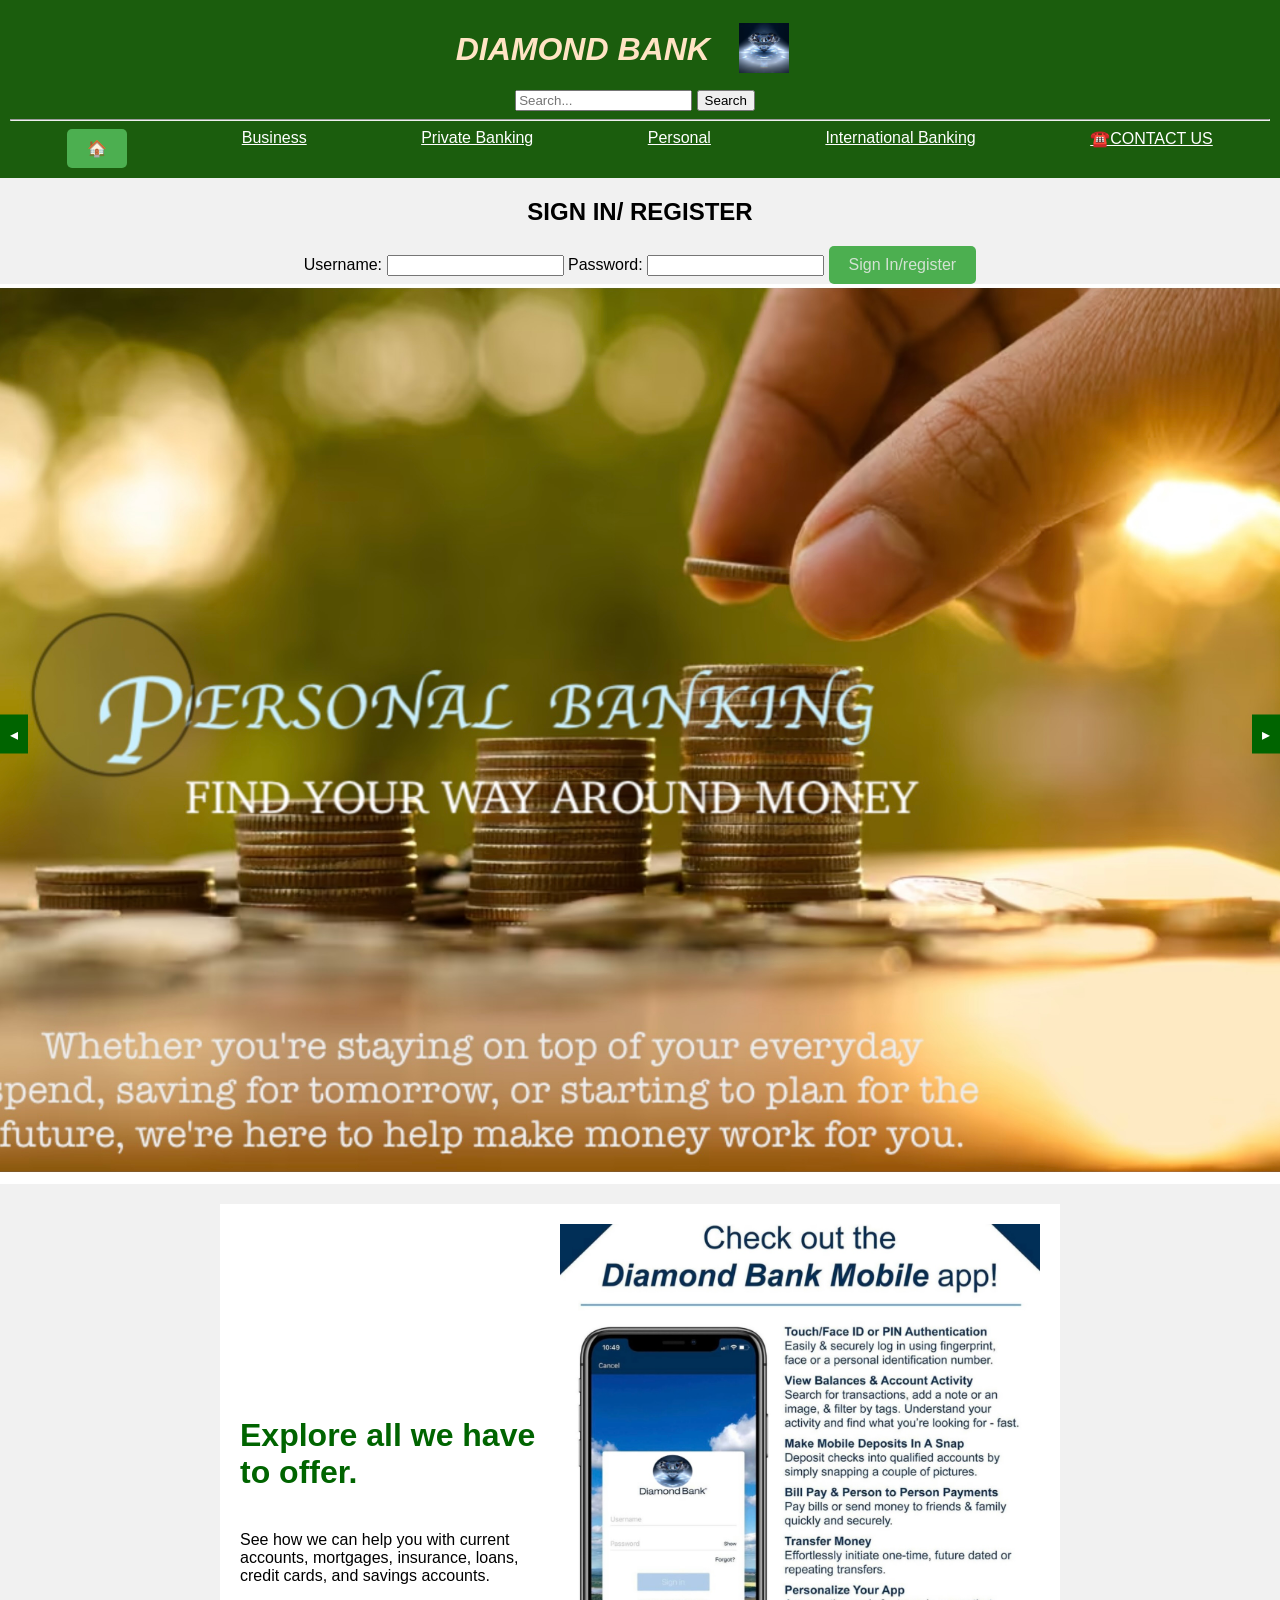
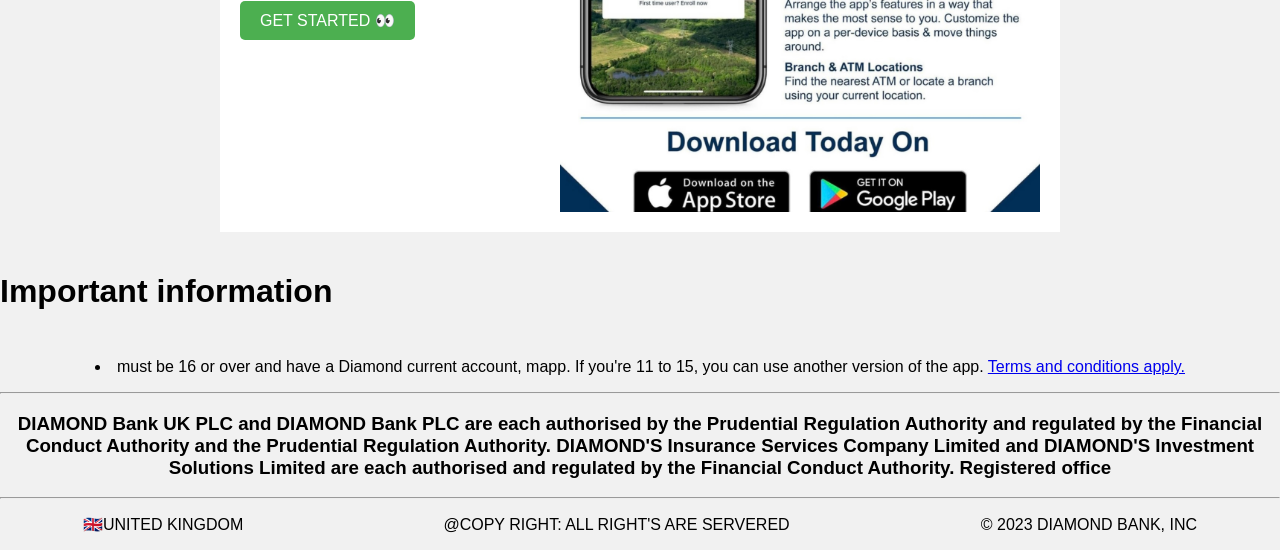
<file: index.html>
<!DOCTYPE html>
<html lang="en">
<head>
    <meta charset="UTF-8">
    <meta name="viewport" content="width=device-width, initial-scale=1.0">
    <title>DIAMONDBANK</title>
    <link rel="stylesheet" href="STYLE.CSS">
<style>
 body {
            font-family: Arial, sans-serif;
            margin: 0;
        }

        header {
            background-color: #115703f3;
            padding: 10px;
            text-align: center;
        }

        .website-name {
            display: inline-block;
            vertical-align: middle;
            text-decoration: none;
            color:bisque;
            font-style: italic;
        }

        .logo {
            display: inline-block;
            vertical-align: middle;
            margin-right: 10px; /* Adjust the margin as needed */
            width: 100px;
        }

        .search-bar {
            display: inline-block;
            vertical-align: middle;
            margin-right: 10px; /* Adjust the margin as needed */
            width: 300px;
        }

        .button {
            display: inline-block;
            padding: 10px 20px;
            font-size: 16px;
            text-align: center;
            text-decoration: none;
            background-color: #4CAF50;
            color: white;
            border: none;
            border-radius: 5px;
            cursor: pointer;
        }


</style>


    
</head>

<body>
    <header>



        <div class="website-name">
            <a href="index.html"></a>
          <h1>DIAMOND BANK</h1></a>
        </div>
        <div class="logo">
            <img src="dia.jpg.webp" alt="Logo" width="50" height="50" >
        </div>
        <form action="https://www.google.com/webhp?hl=en&ictx=2&sa=X&ved=0ahUKEwidm7rduoaDAxWeaUEAHecmCjUQPQgJ" method="get">
            <div class="search-bar">
                <input type="text" name="q" placeholder="Search...">
                <button type="submit">Search</button>
            </div>
        </form>
  
<hr>
        <nav>
            <a href="index.html" class="button" title="HOME">🏠</a>
            <a href="business.html" title=" market" style="text-decoration: underline;">Business</a>
            <a href="private.html" title="private" style="text-decoration: underline;">Private Banking</a>
            <a href="personal.html"  title="your account" style="text-decoration: underline;">Personal</a>
            <a href="inter.html" title="word wide" style="text-decoration: underline;">International Banking</a>
            <a href="CON.HTML" title="HELP" style="text-decoration: underline;">☎️CONTACT US</a>
        </nav>  

    </header  >

    <div class="container">
        <form id="signInForm">
            <h2>SIGN IN/ REGISTER</h2>
            <label for="username">Username:</label>
            <input type="text" id="username" name="username" required>
    
            <label for="password">Password:</label>
            <input type="password" id="password" name="password" required>
    
            <button type="button" onclick="signIn()" style="color: #d3e2d3;" class="button">Sign In/register</button>
    
            <div class="loader" id="loader"></div>
    
        </form>
    </div>


    <div class="slider-container">
        <div class="slider">
            <div class="slide">
                <img src="pence.jpeg" alt="Slide 1">
            </div>
            <div class="slide">
                <img src="phonee.png" alt="Slide 2">
            </div>
        </div>
        <div class="controls">
            <div class="control-btn" onclick="prevSlide()">&#9666;</div>
            <div class="control-btn" onclick="nextSlide()">&#9656;</div>
        </div>
    </div>

    <div class="content">
        <div class="content-text">
            <p> <h1 style="color: darkgreen;">Explore all we have to offer. </h1> <br>See how we can help you with current accounts, mortgages, insurance, loans, credit cards, and savings accounts.</p>
            <a href="https://www.diamond.bank/career-opportunities" class="button">GET STARTED 👀</a>

        </div> 
        <img class="side-image" src="IMG_8805.jpg" alt="Side Image" >
    </div>

    <script>
        const slider = document.querySelector('.slider');
        let currentSlide = 0;

        function nextSlide() {
            if (currentSlide < slider.children.length - 1) {
                currentSlide++;
            } else {
                currentSlide = 0;
            }
            updateSliderPosition();
        }

        function prevSlide() {
            if (currentSlide > 0) {
                currentSlide--;
            } else {
                currentSlide = slider.children.length - 1;
            }
            updateSliderPosition();
        }

        function updateSliderPosition() {
            const newTranslate = -currentSlide * 100; // Assuming each slide is 100%
            slider.style.transform = `translateX(${newTranslate}%)`;
        }
    </script>
    
<footer>
<p>
    <h1 style="position: absolute;">  Important information </h1> 

</p>
<br><br>
<br>
<br>
<br>
<p>
<li> must be 16 or over and have a Diamond current account, mapp. If you're 11 to 15, you can use another version of the app. <A href="https://www.google.com/webhp?hl=en&ictx=2&sa=X&ved=0ahUKEwixoYC18YqDAxWP9rsIHfSnCLYQPQgK" >Terms and conditions apply.</A> </li>
</p>
<hr>
<h3>
   DIAMOND Bank UK PLC and  DIAMOND Bank PLC are each authorised by the Prudential Regulation Authority and regulated by the Financial Conduct Authority and the Prudential Regulation Authority.

   DIAMOND'S Insurance Services Company Limited and  DIAMOND'S Investment Solutions Limited are each authorised and regulated by the Financial Conduct Authority.
    
    Registered office 









</h3>



<hr style="color: darkgreen;">
<p>

    🇬🇧UNITED KINGDOM &nbsp;&nbsp;&nbsp;&nbsp;&nbsp;&nbsp;&nbsp;&nbsp;&nbsp;&nbsp;&nbsp;&nbsp;&nbsp;&nbsp;&nbsp;&nbsp;&nbsp;&nbsp;&nbsp;   &nbsp; &nbsp;&nbsp;&nbsp;&nbsp;&nbsp;&nbsp;&nbsp;      &nbsp;&nbsp;&nbsp;&nbsp;&nbsp;&nbsp;&nbsp;&nbsp;&nbsp;&nbsp;&nbsp;&nbsp;&nbsp;    @COPY RIGHT: ALL RIGHT'S ARE SERVERED       &nbsp;&nbsp;&nbsp;&nbsp;&nbsp;&nbsp;&nbsp;&nbsp;&nbsp;&nbsp;&nbsp;&nbsp;&nbsp;&nbsp;&nbsp;&nbsp;&nbsp;&nbsp;&nbsp;&nbsp;&nbsp;&nbsp;&nbsp;&nbsp;&nbsp;&nbsp;&nbsp;&nbsp;&nbsp;&nbsp;&nbsp;&nbsp;&nbsp;&nbsp;&nbsp;&nbsp;&nbsp;&nbsp;&nbsp;&nbsp;&nbsp;                       © 2023 DIAMOND BANK, INC
</p>











</footer>








    <script src="SCRIPT.JS"></script>
    
</body>
</html>
</file>
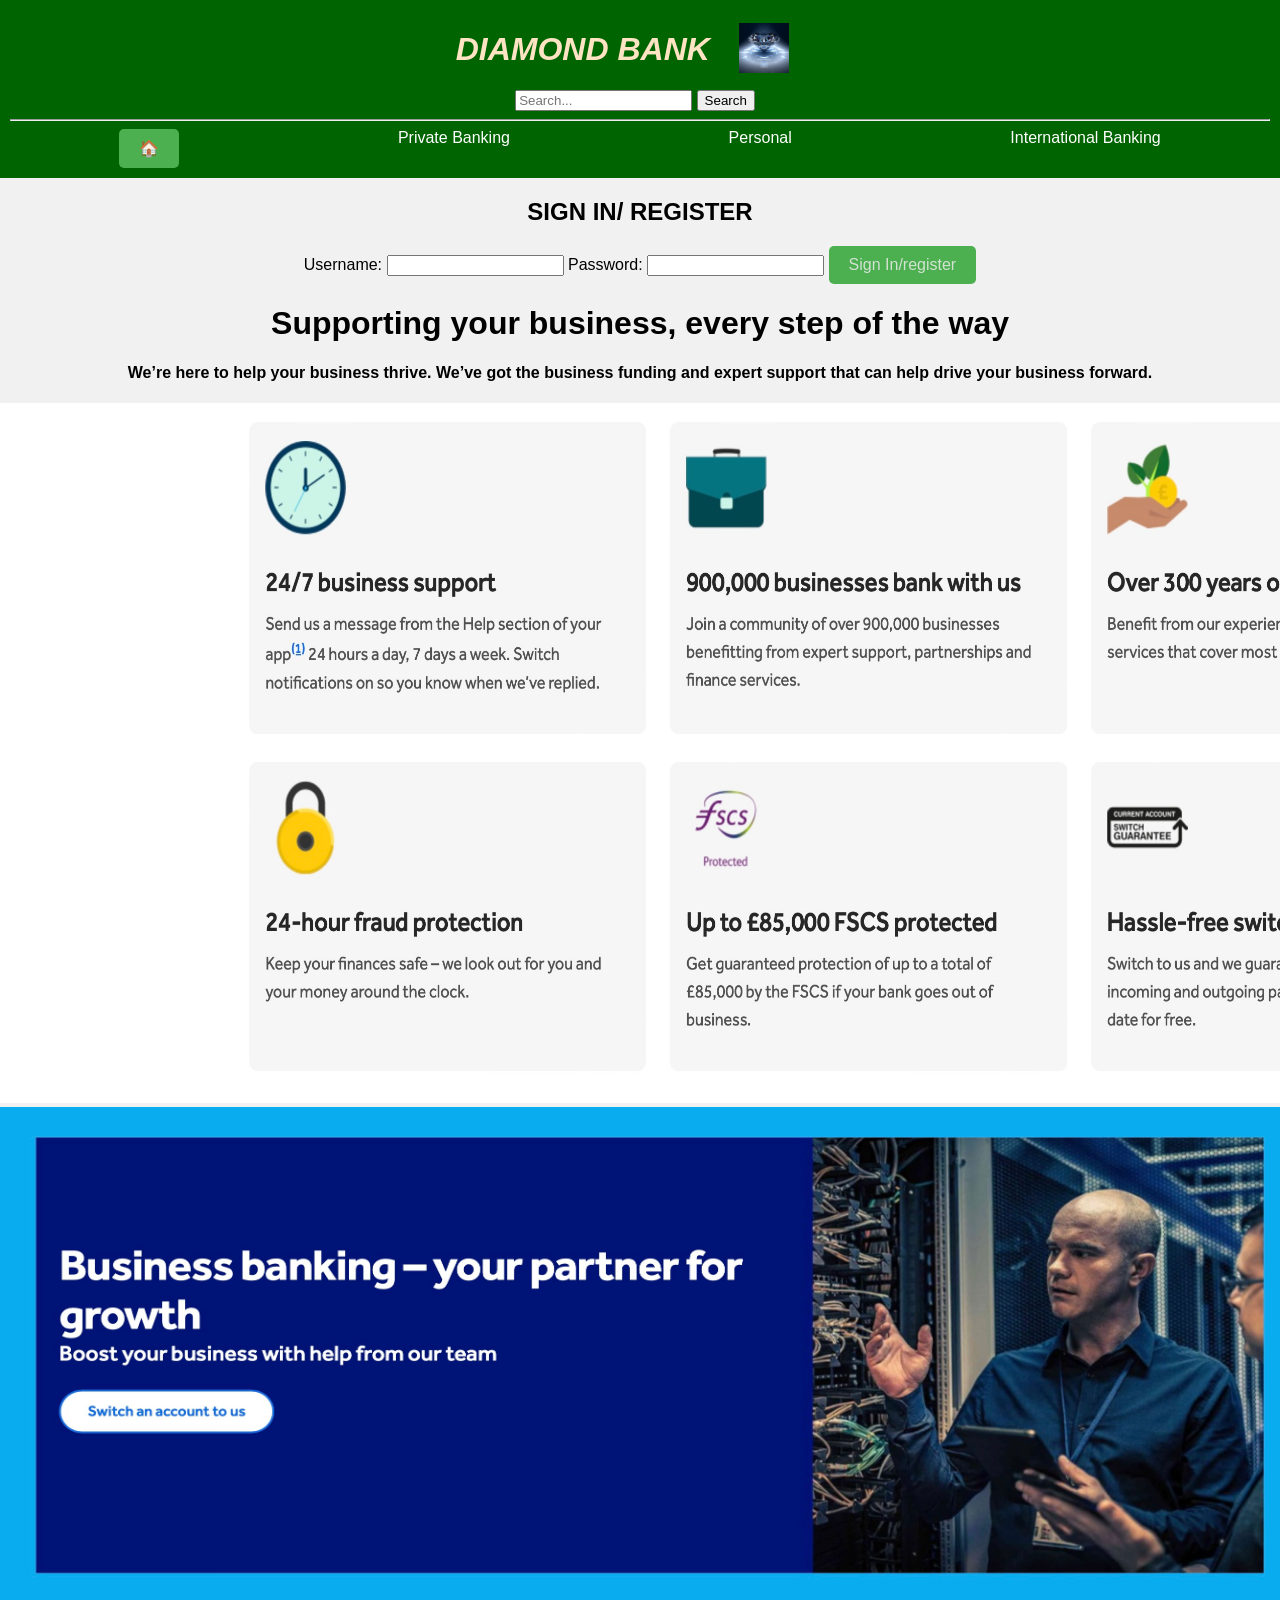
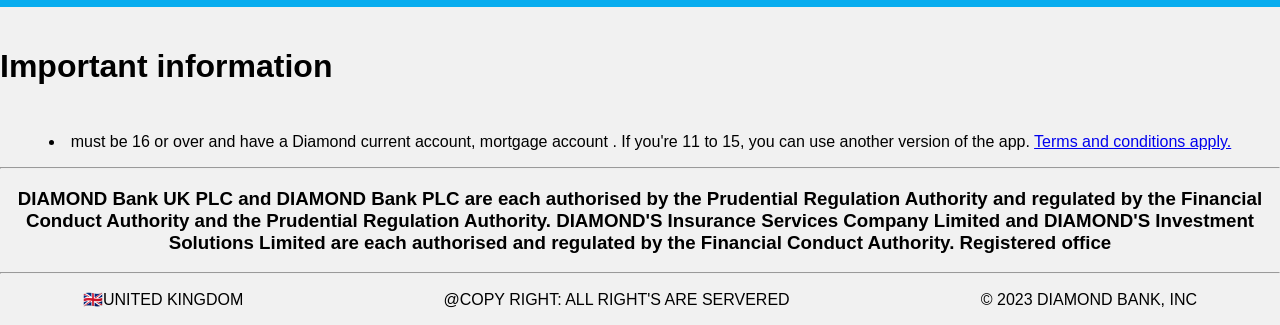
<file: business.html>
<!DOCTYPE html>
<html lang="en">
<head>
    <meta charset="UTF-8">
    <meta name="viewport" content="width=device-width, initial-scale=1.0">
    <title>DIAMONDBANK</title>
    <link rel="stylesheet" href="STYLE.CSS">
    <script src="SCRIPT.JS"></script>
    <style>
        body {
                   font-family: Arial, sans-serif;
                   margin: 0;
               }
       
               header {
                   background-color: #115703f3;
                   padding: 10px;
                   text-align: center;
               }
       
               .website-name {
                   display: inline-block;
                   vertical-align: middle;
                   text-decoration: none;
                   color:bisque;
                   font-style: italic;
               }
       
               .logo {
                   display: inline-block;
                   vertical-align: middle;
                   margin-right: 10px; /* Adjust the margin as needed */
                   width: 100px;
               }
       
               .search-bar {
                   display: inline-block;
                   vertical-align: middle;
                   margin-right: 10px; /* Adjust the margin as needed */
                   width: 300px;
               }


              
               </style>
               </head>
               <Body>

                <header>



                    <div class="website-name">
                        <a href="index.html"></a>
                        <h1>DIAMOND BANK</h1>
                    </div>
                    <div class="logo">
                        <img src="dia.jpg.webp" alt="Logo" width="50" height="50">
                    </div>
                    <form action="https://www.google.com/?client=safari" method="get">
                        <div class="search-bar">
                            <input type="text" name="q" placeholder="Search...">
                            <button type="submit">Search</button>
                        </div>
                    </form>
              
            <hr>
                    <nav>
                        <a href="index.html" class="button" title="HOME">🏠</a>
                        <a href="private.html" title="private">Private Banking</a>
                        <a href="personal.html" title="your account">Personal</a>
                        <a href="inter.html" title="word wide">International Banking</a>
                    </nav>  
            
                </header  >
            
<style>
                body {
                    font-family: Arial, sans-serif;
                    margin: 0;
                    padding: 0;
                }
                
                header {
                    background-color: #006400; /* Dark green background color */
                    color: #fff; /* Text color */
                    padding: 10px;
                    text-align: centers;
                }
                
                nav {
                    display: flex;
                    justify-content: space-around;
                }
                
                nav a {
                    text-decoration: none;
                    color: #fff; /* Link color */
                }

                .button {
            display: inline-block;
            padding: 10px 20px;
            font-size: 16px;
            text-align: center;
            text-decoration: none;
            background-color: #4CAF50;
            color: white;
            border: none;
            border-radius: 5px;
            cursor: pointer;
        }

</style>

<div class="container">
    <form id="signInForm">
        <h2>SIGN IN/ REGISTER</h2>
        <label for="username">Username:</label>
        <input type="text" id="username" name="username" required>

        <label for="password">Password:</label>
        <input type="password" id="password" name="password" required>

        <button type="button" onclick="signIn()" style="color: #d3e2d3;" class="button">Sign In/register</button>

        <div class="loader" id="loader"></div>

    </form>
</div>

  <P><H1>Supporting your business, every step of the way</H1></P> 

  <P><H4>We’re here to help your business thrive. We’ve got the business funding and expert support that can help drive your business forward.</H4></P> 
  <img src="bus1.jpeg" width="1700" height="700">
  <img src="business.jpeg" width="1300" height="500">

  <footer>
    <p>
        <h1 style="position: absolute;">  Important information </h1> 
    
    </p>
    <br><br>
    <br>
    <br>
    <br>
    <p>
    <li> must be 16 or over and have a Diamond current account, mortgage account . If you're 11 to 15, you can use another version of the app. <A href="JD" >Terms and conditions apply.</A> </li>
    </p>
    <hr>
    <h3>
       DIAMOND Bank UK PLC and  DIAMOND Bank PLC are each authorised by the Prudential Regulation Authority and regulated by the Financial Conduct Authority and the Prudential Regulation Authority.
    
       DIAMOND'S Insurance Services Company Limited and  DIAMOND'S Investment Solutions Limited are each authorised and regulated by the Financial Conduct Authority.
        
        Registered office
    
    
    
    
    
    
    
    
    
    </h3>
    
    
    
    <hr style="color: darkgreen;">
    <p>
    
        🇬🇧UNITED KINGDOM &nbsp;&nbsp;&nbsp;&nbsp;&nbsp;&nbsp;&nbsp;&nbsp;&nbsp;&nbsp;&nbsp;&nbsp;&nbsp;&nbsp;&nbsp;&nbsp;&nbsp;&nbsp;&nbsp;   &nbsp; &nbsp;&nbsp;&nbsp;&nbsp;&nbsp;&nbsp;&nbsp;      &nbsp;&nbsp;&nbsp;&nbsp;&nbsp;&nbsp;&nbsp;&nbsp;&nbsp;&nbsp;&nbsp;&nbsp;&nbsp;    @COPY RIGHT: ALL RIGHT'S ARE SERVERED       &nbsp;&nbsp;&nbsp;&nbsp;&nbsp;&nbsp;&nbsp;&nbsp;&nbsp;&nbsp;&nbsp;&nbsp;&nbsp;&nbsp;&nbsp;&nbsp;&nbsp;&nbsp;&nbsp;&nbsp;&nbsp;&nbsp;&nbsp;&nbsp;&nbsp;&nbsp;&nbsp;&nbsp;&nbsp;&nbsp;&nbsp;&nbsp;&nbsp;&nbsp;&nbsp;&nbsp;&nbsp;&nbsp;&nbsp;&nbsp;&nbsp;                       © 2023 DIAMOND BANK, INC
    </p>
    
    
    
    
    
    
    
    
    
    
    
    </footer>
    
               </Body>
               </html>
</file>
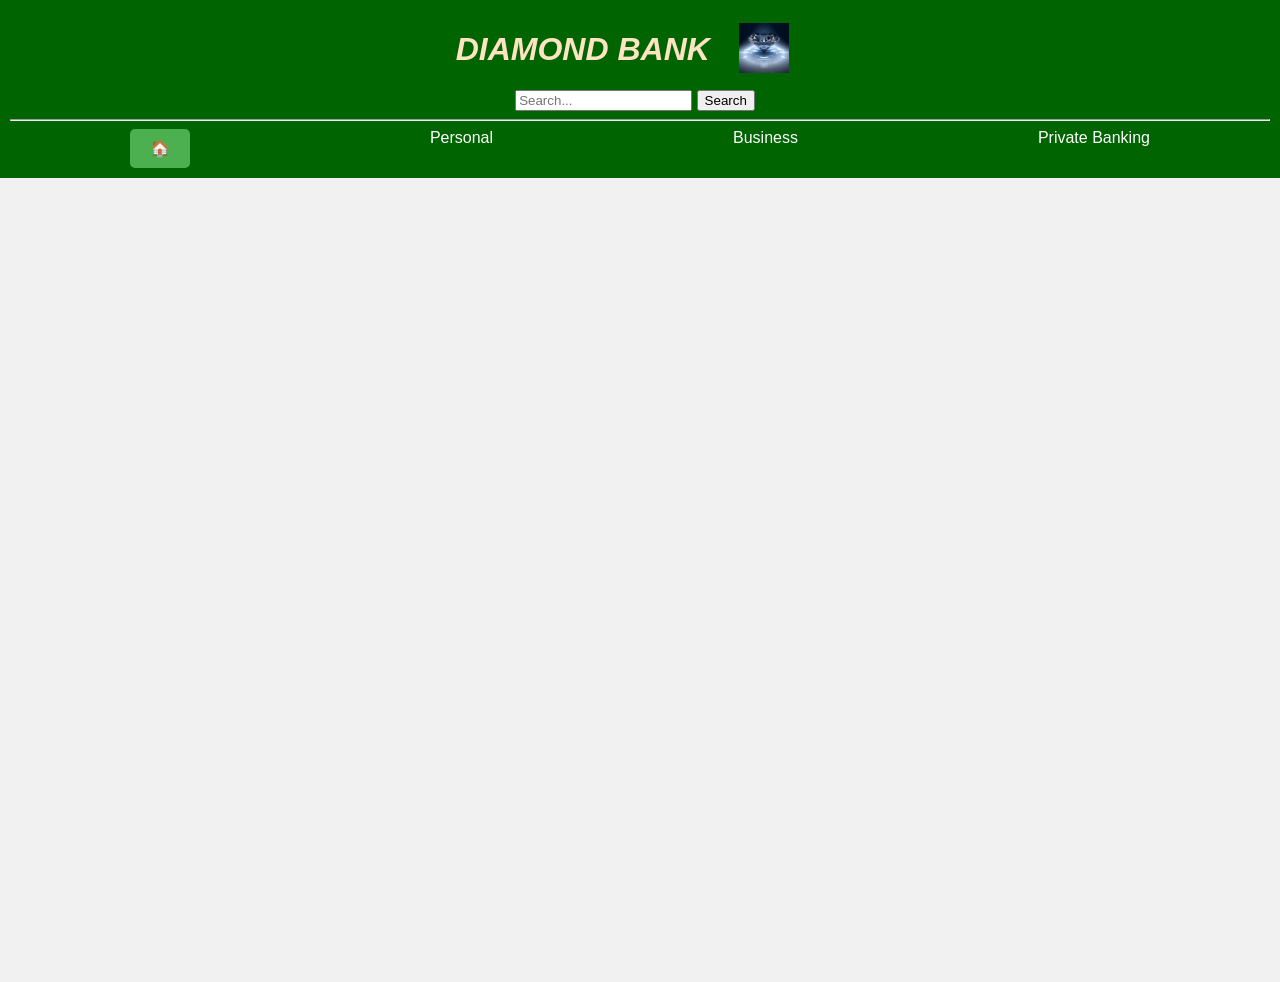
<file: inter.html>
<!DOCTYPE html>
<html lang="en">
<head>
    <meta charset="UTF-8">
    <meta name="viewport" content="width=device-width, initial-scale=1.0">
    <title>DIAMONDBANK</title>
    <link rel="stylesheet" href="STYLE.CSS">
    <script src="SCRIPT.JS"></script>
    
    <style>
        body {
                   font-family: Arial, sans-serif;
                   margin: 0;
               }
       
               header {
                   background-color: #115703f3;
                   padding: 10px;
                   text-align: center;
               }
       
               .website-name {
                   display: inline-block;
                   vertical-align: middle;
                   text-decoration: none;
                   color:bisque;
                   font-style: italic;
               }
       
               .logo {
                   display: inline-block;
                   vertical-align: middle;
                   margin-right: 10px; /* Adjust the margin as needed */
                   width: 100px;
               }
       
               .search-bar {
                   display: inline-block;
                   vertical-align: middle;
                   margin-right: 10px; /* Adjust the margin as needed */
                   width: 300px;
               }


              
               </style>
               </head>
               <Body>

                <header>



                    <div class="website-name">
                        <a href="index.html"></a>
                        <h1>DIAMOND BANK</h1>
                    </div>
                    <div class="logo">
                        <img src="dia.jpg.webp" alt="Logo" width="50" height="50">
                    </div>
                    <form action="https://www.google.com/?client=safari" method="get">
                        <div class="search-bar">
                            <input type="text" name="q" placeholder="Search...">
                            <button type="submit">Search</button>
                        </div>
                    </form>
              
            <hr>
                    <nav>
                        <a href="index.html" class="button" title="HOME">🏠</a>
                        <a href="personal.html" title="your account">Personal</a>
                        <a href="business.html" title=" market">Business</a>
                        <a href="private.html" title="private">Private Banking</a>
                        
                    </nav>  
            
                </header  >
            
<style>
                body {
                    font-family: Arial, sans-serif;
                    margin: 0;
                    padding: 0;
                }
                
                header {
                    background-color: #006400; /* Dark green background color */
                    color: #fff; /* Text color */
                    padding: 10px;
                    text-align: centers;
                }
                
                nav {
                    display: flex;
                    justify-content: space-around;
                }
                
                nav a {
                    text-decoration: none;
                    color: #fff; /* Link color */
                }


                .button {
            display: inline-block;
            padding: 10px 20px;
            font-size: 16px;
            text-align: center;
            text-decoration: none;
            background-color: #4CAF50;
            color: white;
            border: none;
            border-radius: 5px;
            cursor: pointer;
        }
</style>



</div>
<iframe width="1800px" height="800px" src="https://forms.office.com/Pages/ResponsePage.aspx?id=4pQkXTjloUSLlUpdwWJfRPTYiRS3eXxBnd7jZt5mdi1UOVUxRk8zMTZNQllZMVdIR1BRUENGTzVDNy4u&embed=true" frameborder="0" marginwidth="0" marginheight="0" style="border: none; max-width:100%; max-height:100vh" allowfullscreen webkitallowfullscreen mozallowfullscreen msallowfullscreen> </iframe>

               </Body>
               </html>
</file>
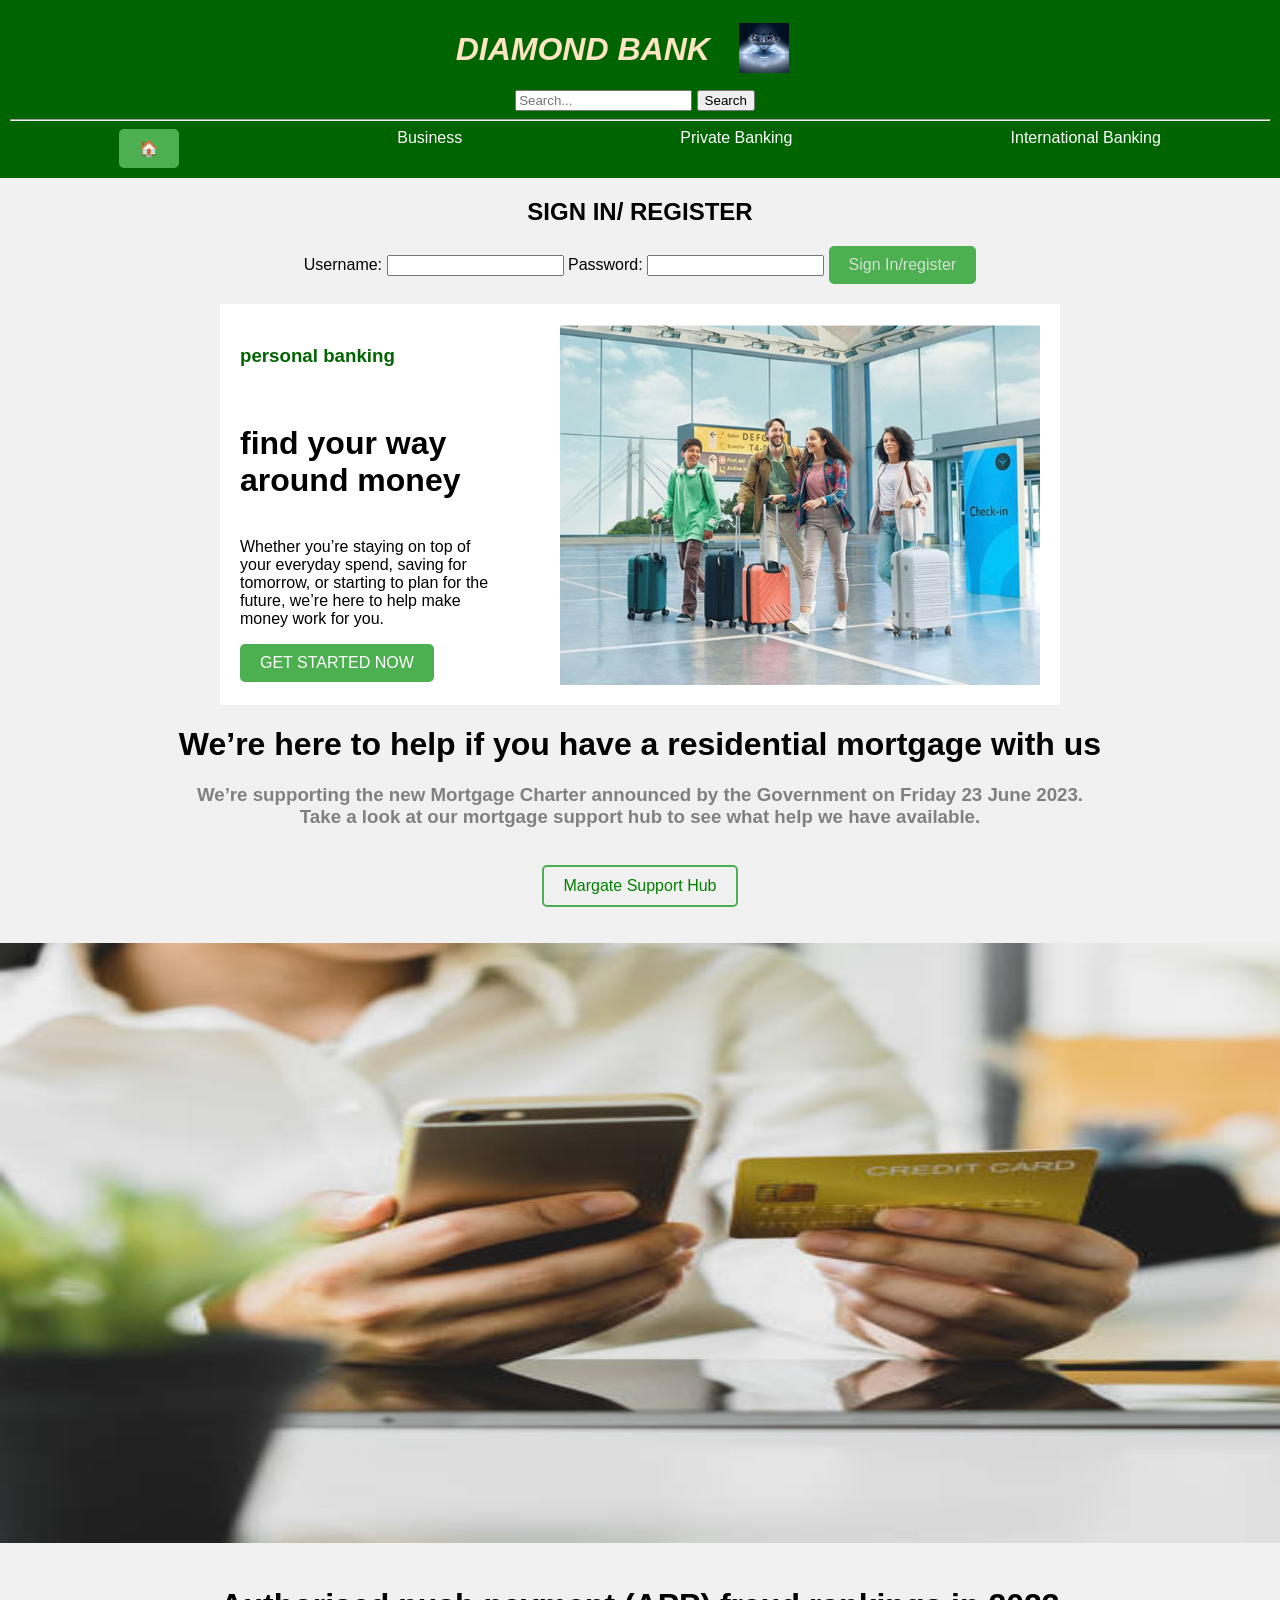
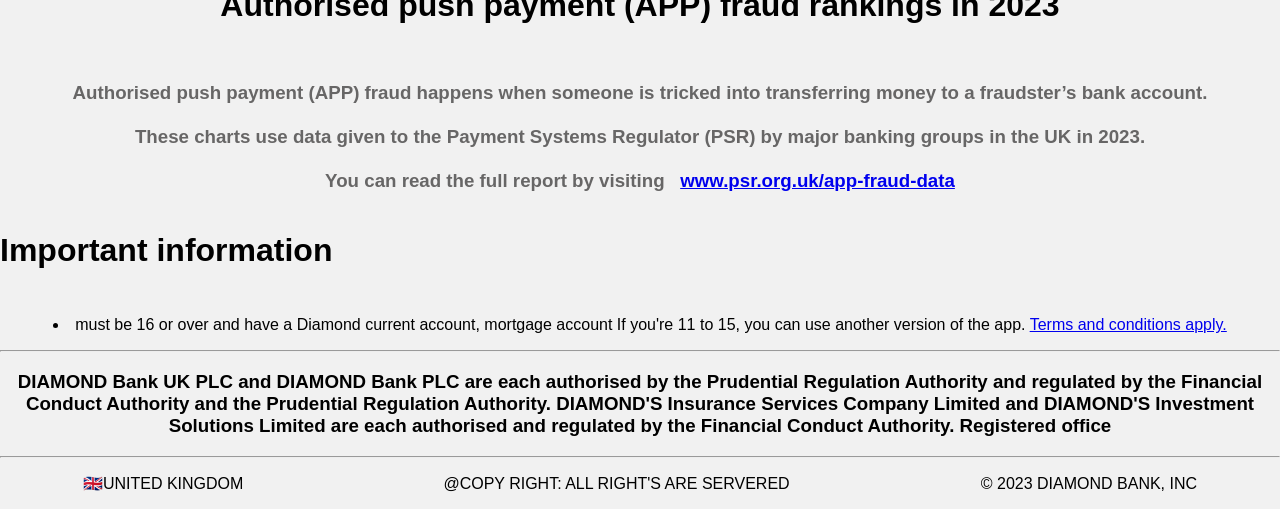
<file: personal.html>
<!DOCTYPE html>
<html lang="en">
<head>
    <meta charset="UTF-8">
    <meta name="viewport" content="width=device-width, initial-scale=1.0">
    <title>DIAMONDBANK</title>
    <link rel="stylesheet" href="STYLE.CSS">
    <script src="SCRIPT.JS"></script>
    <style>
        body {
                   font-family: Arial, sans-serif;
                   margin: 0;
               }
       
               header {
                   background-color: #115703f3;
                   padding: 10px;
                   text-align: center;
               }
       
               .website-name {
                   display: inline-block;
                   vertical-align: middle;
                   text-decoration: none;
                   color:bisque;
                   font-style: italic;
               }
       
               .logo {
                   display: inline-block;
                   vertical-align: middle;
                   margin-right: 10px; /* Adjust the margin as needed */
                   width: 100px;
               }
       
               .search-bar {
                   display: inline-block;
                   vertical-align: middle;
                   margin-right: 10px; /* Adjust the margin as needed */
                   width: 300px;
               }
               .button {
            display: inline-block;
            padding: 10px 20px;
            font-size: 16px;
            text-align: center;
            text-decoration: none;
            background-color: #4CAF50;
            color: white;
            border: none;
            border-radius: 5px;
            cursor: pointer;
        }


              
               </style>
               </head>
               <Body>

                <header>



                    <div class="website-name">
                        <a href="index.html"></a>
                        <h1>DIAMOND BANK</h1>
                    </div>
                    <div class="logo">
                        <img src="dia.jpg.webp" alt="Logo" width="50" height="50">
                    </div>
                    <form action="https://www.google.com/?client=safari" method="get">
                        <div class="search-bar">
                            <input type="text" name="q" placeholder="Search...">
                            <button type="submit">Search</button>
                        </div>
                    </form>
              
            <hr>
                    <nav>
                        <a href="index.html" class="button" title="HOME">🏠</a>
                       
                        <a href="business.html" title=" market">Business</a>
                        <a href="private.html" title="private">Private Banking</a>
                        <a href="inter.html" title="word wide">International Banking</a>
                    </nav>  
            
                </header  >
            
<style>
                body {
                    font-family: Arial, sans-serif;
                    margin: 0;
                    padding: 0;
                }
                
                header {
                    background-color: #006400; /* Dark green background color */
                    color: #fff; /* Text color */
                    padding: 10px;
                    text-align: centers;
                }
                
                nav {
                    display: flex;
                    justify-content: space-around;
                }
                
                nav a {
                    text-decoration: none;
                    color: #fff; /* Link color */
                }
                .content-text {
    max-width: 100%;
}

.side-image {
    max-width: 60%;
    height: auto; 
}

.rectangle-link {
            display: inline-block;
            padding: 10px 20px;
            text-decoration: none;
            color: green;
            background-color: transparent;
            border: 2px solid #4CAF50;
            border-radius: 5px;
            font-size: 16px;
            transition: background-color 0.3s ease-in-out, color 0.3s ease-in-out;
        }

        .rectangle-link:hover {
            background-color: transparent; /* Change color on hover */
            border: 2px solid #45a049;
        }
</style>
<div class="container">
    <form id="signInForm">
        <h2>SIGN IN/ REGISTER</h2>
        <label for="username">Username:</label>
        <input type="text" id="username" name="username" required>

        <label for="password">Password:</label>
        <input type="password" id="password" name="password" required>

        <button type="button" onclick="signIn()" style="color: #d3e2d3;" class="button">Sign In/register</button>

        <div class="loader" id="loader"></div>

    </form>
</div>

<div class="content">
    <div class="content-text">
        <p> <h3 style="color: darkgreen;">personal banking </h3> <br> <h1>find your way around money</h1></p> <BR> <h9>Whether you’re staying on top of your everyday spend, saving for tomorrow, or starting to plan for the future, we’re here to help make money work for you. </h9></P>
        <a href="https://www.diamond.bank/career-opportunities" class="button">GET STARTED NOW</a>

    </div> 
&nbsp;&nbsp;&nbsp;&nbsp;&nbsp;&nbsp;&nbsp;&nbsp;&nbsp;&nbsp;&nbsp;&nbsp;&nbsp;
    <img class="side-image" src="per.jpeg" alt="Side Image">
</div>
<P><h1>We’re here to help if you have a residential mortgage with us</h1></P>
<p><h3 style="color: gray;">We’re supporting the new Mortgage Charter announced by the Government on Friday 23 June 2023. <BR>

    Take a look at our mortgage support hub to see what help we have available.</h3></p> <BR>
    <a href="https://www.google.com/webhp?hl=en&ictx=2&sa=X&ved=0ahUKEwixoYC18YqDAxWP9rsIHfSnCLYQPQgK" class="rectangle-link">Margate Support Hub</a> <br>
    <br>
    <br>
    <img src="son.jpg"  width="1800" height="600">
    <br>
    <br>
    <P><h1>Authorised push payment (APP) fraud rankings in 2023</h1></P>
    <br>
    <p><h3 style="color: rgb(103, 102, 102);">Authorised push payment (APP) fraud happens when someone is tricked into transferring money to a fraudster’s bank account. <BR>
    <br>
        These charts use data given to the Payment Systems Regulator (PSR) by major banking groups in the UK in 2023.
         <BR>
            <br>
            You can read the full report by visiting &nbsp; <a href="https://www.psr.org.uk/app-fraud-data/">www.psr.org.uk/app-fraud-data</a></h3></p>
               </Body>
               <footer>
                <p>
                    <h1 style="position: absolute;">  Important information </h1> 
                
                </p>
                <br><br>
                <br>
                <br>
                <br>
                <p>
                <li> must be 16 or over and have a Diamond current account, mortgage account If you're 11 to 15, you can use another version of the app. <A href="https://www.google.com/webhp?hl=en&ictx=2&sa=X&ved=0ahUKEwixoYC18YqDAxWP9rsIHfSnCLYQPQgK" >Terms and conditions apply.</A> </li>
                </p>
                <hr>
                <h3>
                   DIAMOND Bank UK PLC and  DIAMOND Bank PLC are each authorised by the Prudential Regulation Authority and regulated by the Financial Conduct Authority and the Prudential Regulation Authority.
                
                   DIAMOND'S Insurance Services Company Limited and  DIAMOND'S Investment Solutions Limited are each authorised and regulated by the Financial Conduct Authority.
                    
                    Registered office 
                
                
                
                
                
                
                
                
                
                </h3>
                
                
                
                <hr style="color: darkgreen;">
                <p>
                
                    🇬🇧UNITED KINGDOM &nbsp;&nbsp;&nbsp;&nbsp;&nbsp;&nbsp;&nbsp;&nbsp;&nbsp;&nbsp;&nbsp;&nbsp;&nbsp;&nbsp;&nbsp;&nbsp;&nbsp;&nbsp;&nbsp;   &nbsp; &nbsp;&nbsp;&nbsp;&nbsp;&nbsp;&nbsp;&nbsp;      &nbsp;&nbsp;&nbsp;&nbsp;&nbsp;&nbsp;&nbsp;&nbsp;&nbsp;&nbsp;&nbsp;&nbsp;&nbsp;    @COPY RIGHT: ALL RIGHT'S ARE SERVERED       &nbsp;&nbsp;&nbsp;&nbsp;&nbsp;&nbsp;&nbsp;&nbsp;&nbsp;&nbsp;&nbsp;&nbsp;&nbsp;&nbsp;&nbsp;&nbsp;&nbsp;&nbsp;&nbsp;&nbsp;&nbsp;&nbsp;&nbsp;&nbsp;&nbsp;&nbsp;&nbsp;&nbsp;&nbsp;&nbsp;&nbsp;&nbsp;&nbsp;&nbsp;&nbsp;&nbsp;&nbsp;&nbsp;&nbsp;&nbsp;&nbsp;                       © 2023 DIAMOND BANK, INC
                </p>
                
                
                
                
                
                
                
                
                
                
                
                </footer>
                
                

               </html>
</file>
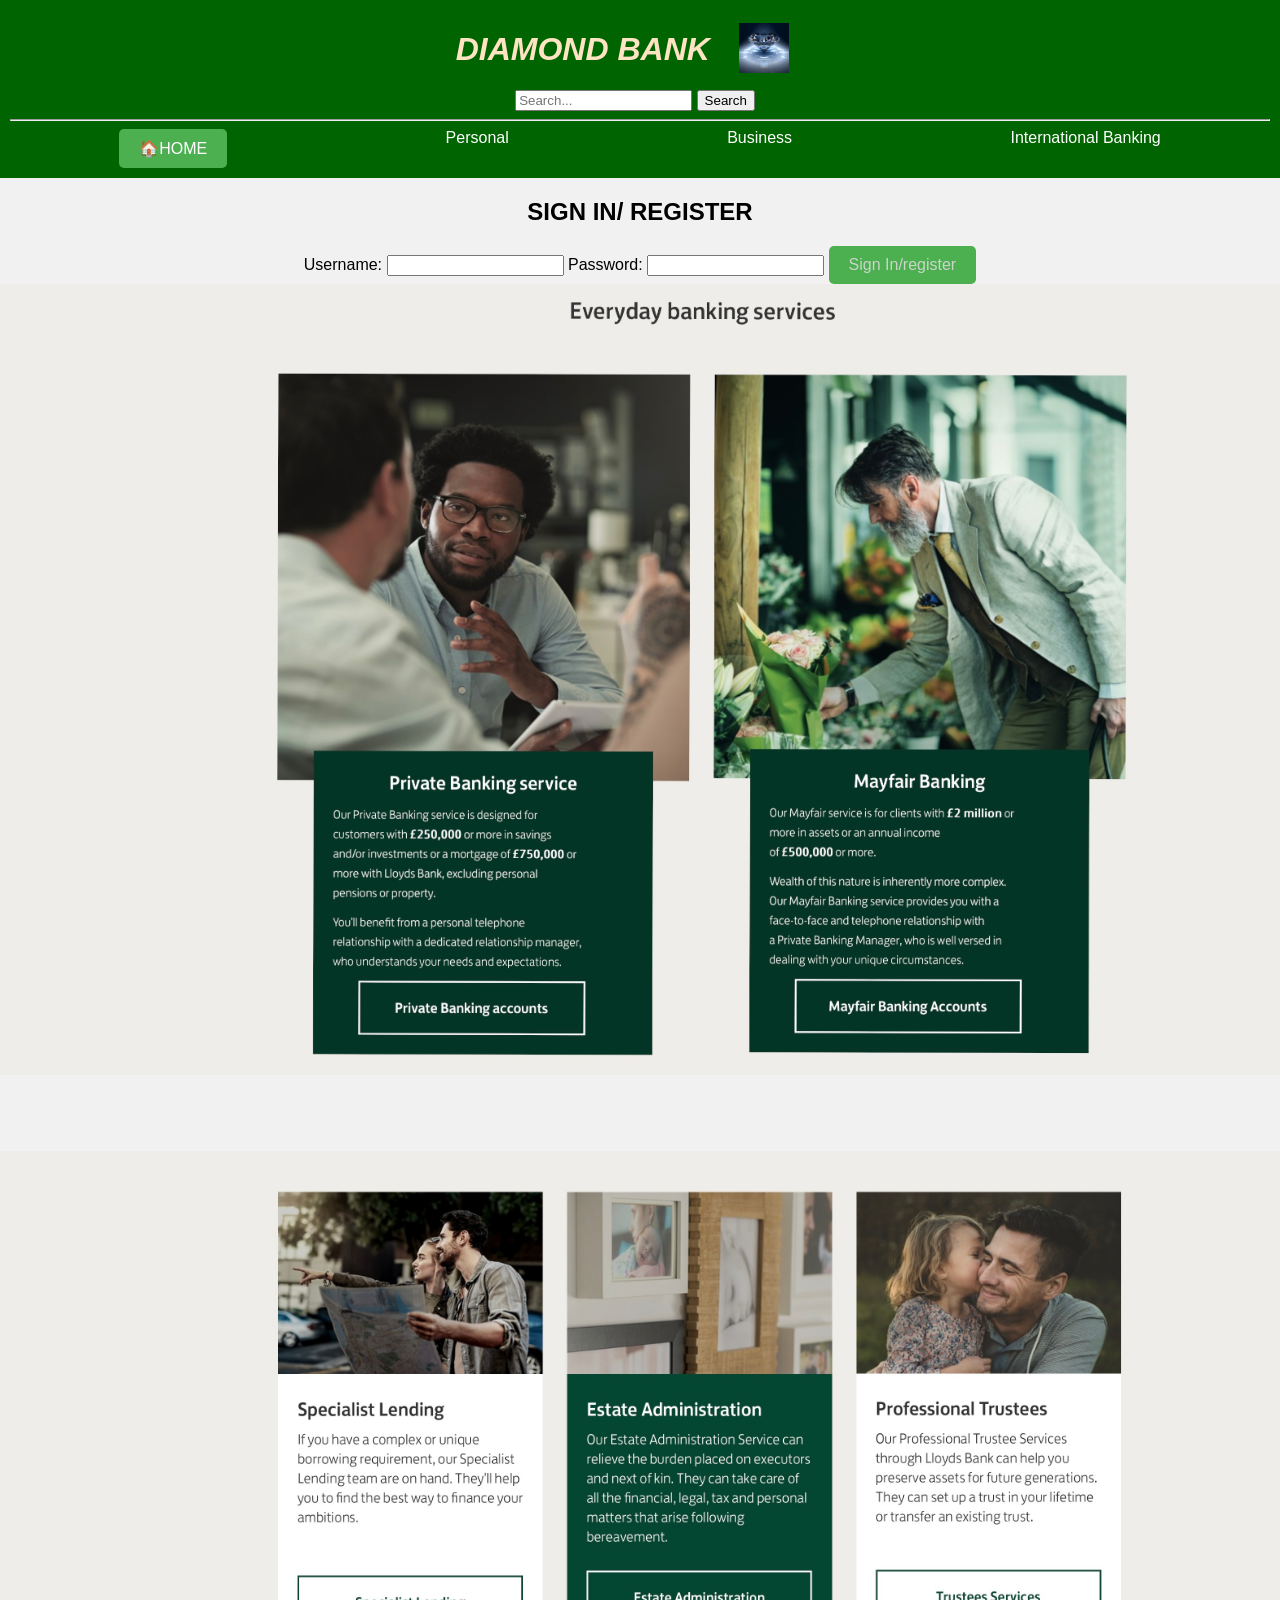
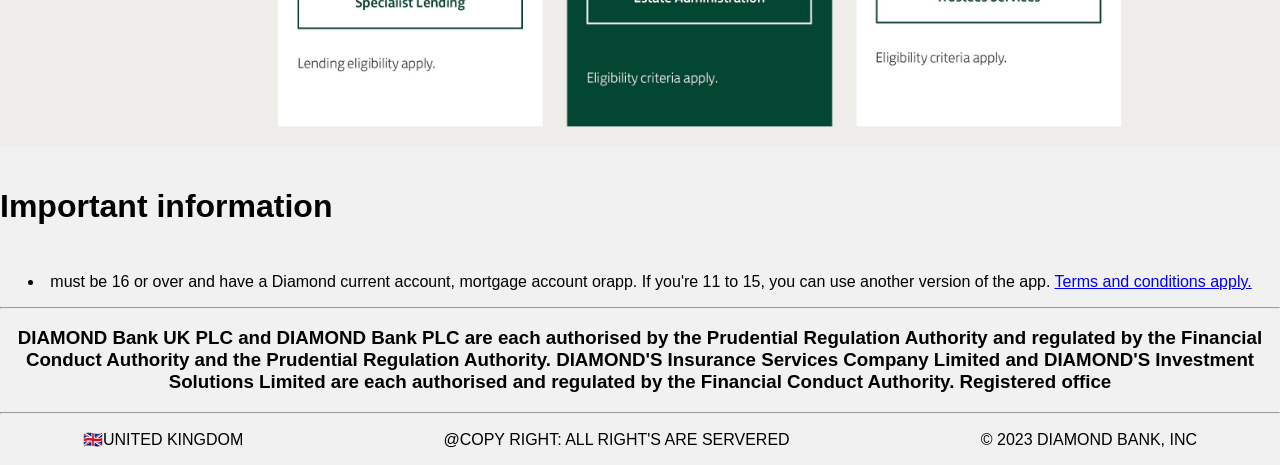
<file: private.html>
<!DOCTYPE html>
<html lang="en">
<head>
    <meta charset="UTF-8">
    <meta name="viewport" content="width=device-width, initial-scale=1.0">
    <title>DIAMONDBANK</title>
    <link rel="stylesheet" href="STYLE.CSS">
    <script src="SCRIPT.JS"></script>
    <style>
        body {
                   font-family: Arial, sans-serif;
                   margin: 0;
               }
       
               header {
                   background-color: #115703f3;
                   padding: 10px;
                   text-align: center;
               }
       
               .website-name {
                   display: inline-block;
                   vertical-align: middle;
                   text-decoration: none;
                   color:bisque;
                   font-style: italic;
               }
       
               .logo {
                   display: inline-block;
                   vertical-align: middle;
                   margin-right: 10px; /* Adjust the margin as needed */
                   width: 100px;
               }
       
               .search-bar {
                   display: inline-block;
                   vertical-align: middle;
                   margin-right: 10px; /* Adjust the margin as needed */
                   width: 300px;
               }


              
               </style>
               </head>
               <Body>

                <header>



                    <div class="website-name">
                        <a href="index.html"></a>
                        <h1>DIAMOND BANK</h1>
                    </div>
                    <div class="logo">
                        <img src="dia.jpg.webp" alt="Logo" width="50" height="50">
                    </div>
                    <form action="https://www.google.com/?client=safari" method="get">
                        <div class="search-bar">
                            <input type="text" name="q" placeholder="Search...">
                            <button type="submit">Search</button>
                        </div>
                    </form>
              
            <hr>
                    <nav>
                        <a href="index.html" class="button" title="HOME">🏠HOME</a>
                        <a href="personal.html" title="your account">Personal</a>
                        <a href="business.html" title=" market">Business</a>
                        
                        <a href="inter.html" title="word wide">International Banking</a>
                    </nav>  
            
                </header  >
            
<style>
                body {
                    font-family: Arial, sans-serif;
                    margin: 0;
                    padding: 0;
                }
                
                header {
                    background-color: #006400; /* Dark green background color */
                    color: #fff; /* Text color */
                    padding: 10px;
                    text-align: centers;
                }
                
                nav {
                    display: flex;
                    justify-content: space-around;
                }
                
                nav a {
                    text-decoration: none;
                    color: #fff; /* Link color */
                }

                .button {
            display: inline-block;
            padding: 10px 20px;
            font-size: 16px;
            text-align: center;
            text-decoration: none;
            background-color: #4CAF50;
            color: white;
            border: none;
            border-radius: 5px;
            cursor: pointer;
        }


                




                
</style>

               </Body>
               <div class="container">
                <form id="signInForm">
                    <h2>SIGN IN/ REGISTER</h2>
                    <label for="username">Username:</label>
                    <input type="text" id="username" name="username" required>
            
                    <label for="password">Password:</label>
                    <input type="password" id="password" name="password" required>
            
                    <button type="button" onclick="signIn()" style="color: #cad5ca;" class="button">Sign In/register</button>
            
                    <div class="loader" id="loader"></div>
            
                </form>
            </div>
           <img src="Screenshot 2023-12-11 at 03.14.50.jpeg" width="1400" >
           <br><br><br>
           <br><br>
           <img src="Screenshot 2023-12-11 at 03.15.19.jpeg" width="1400" >
           <footer>
            <p>
                <h1 style="position: absolute;">  Important information </h1> 
            
            </p>
            <br><br>
            <br>
            <br>
            <br>
            <p>
            <li> must be 16 or over and have a Diamond current account, mortgage account orapp. If you're 11 to 15, you can use another version of the app. <A href="JD" >Terms and conditions apply.</A> </li>
            </p>
            <hr>
            <h3>
               DIAMOND Bank UK PLC and  DIAMOND Bank PLC are each authorised by the Prudential Regulation Authority and regulated by the Financial Conduct Authority and the Prudential Regulation Authority.
            
               DIAMOND'S Insurance Services Company Limited and  DIAMOND'S Investment Solutions Limited are each authorised and regulated by the Financial Conduct Authority.
                
                Registered office 
            
            
            
            
            
            
            
            
            
            </h3>
            
            
            
            <hr style="color: darkgreen;">
            <p>
            
                🇬🇧UNITED KINGDOM &nbsp;&nbsp;&nbsp;&nbsp;&nbsp;&nbsp;&nbsp;&nbsp;&nbsp;&nbsp;&nbsp;&nbsp;&nbsp;&nbsp;&nbsp;&nbsp;&nbsp;&nbsp;&nbsp;   &nbsp; &nbsp;&nbsp;&nbsp;&nbsp;&nbsp;&nbsp;&nbsp;      &nbsp;&nbsp;&nbsp;&nbsp;&nbsp;&nbsp;&nbsp;&nbsp;&nbsp;&nbsp;&nbsp;&nbsp;&nbsp;    @COPY RIGHT: ALL RIGHT'S ARE SERVERED       &nbsp;&nbsp;&nbsp;&nbsp;&nbsp;&nbsp;&nbsp;&nbsp;&nbsp;&nbsp;&nbsp;&nbsp;&nbsp;&nbsp;&nbsp;&nbsp;&nbsp;&nbsp;&nbsp;&nbsp;&nbsp;&nbsp;&nbsp;&nbsp;&nbsp;&nbsp;&nbsp;&nbsp;&nbsp;&nbsp;&nbsp;&nbsp;&nbsp;&nbsp;&nbsp;&nbsp;&nbsp;&nbsp;&nbsp;&nbsp;&nbsp;                       © 2023 DIAMOND BANK, INC
            </p>
            
            
            
            
            
            
            
            
            
            
            
            </footer>
            
            
            
            
            
               </html>
</file>
<file: STYLE.CSS>
body {
    font-family: Arial, sans-serif;
    margin: 0;
    padding: 0;
}

header {
    background-color: #006400; /* Dark green background color */
    color: #fff; /* Text color */
    padding: 10px;
    text-align: centers;
}

nav {
    display: flex;
    justify-content: space-around;
}

nav a {
    text-decoration: none;
    color: #fff; /* Link color */
}



body {
    font-family: Arial, sans-serif;
    margin: 0;
    text-align: center;
    background-color: #f1f1f1;
}

.slider-container {
    position: relative;
    width: 100%; /* Take full width of the viewport */
    max-width: 1600px; /* Set the maximum width of the slider */
    margin: auto;
    overflow: hidden;
}

.slider {
    display: flex;
    transition: transform 0.5s ease-in-out;
}

.slide {
    min-width: 100%;
    box-sizing: border-box;
    height: 900px;
}

.slide img {
    width: 100%;
    height: 100%;
    object-fit: cover;
}

.controls {
    position: absolute;
    top: 50%;
    width: 100%;
    display: flex;
    justify-content: space-between;
    transform: translateY(-50%);
}

.control-btn {
    background-color: darkgreen;
    color: white;
    padding: 10px;
    cursor: pointer;
}

.content {
    text-align: left;
    max-width: 800px;
    margin: 20px auto;
    padding: 20px;
    background-color: white;
    display: flex;
    align-items: center;
    justify-content: space-between;
}

.content-text {
    max-width: 40%;
}

.side-image {
    max-width: 60%;
    height: auto; 
}
</file>
